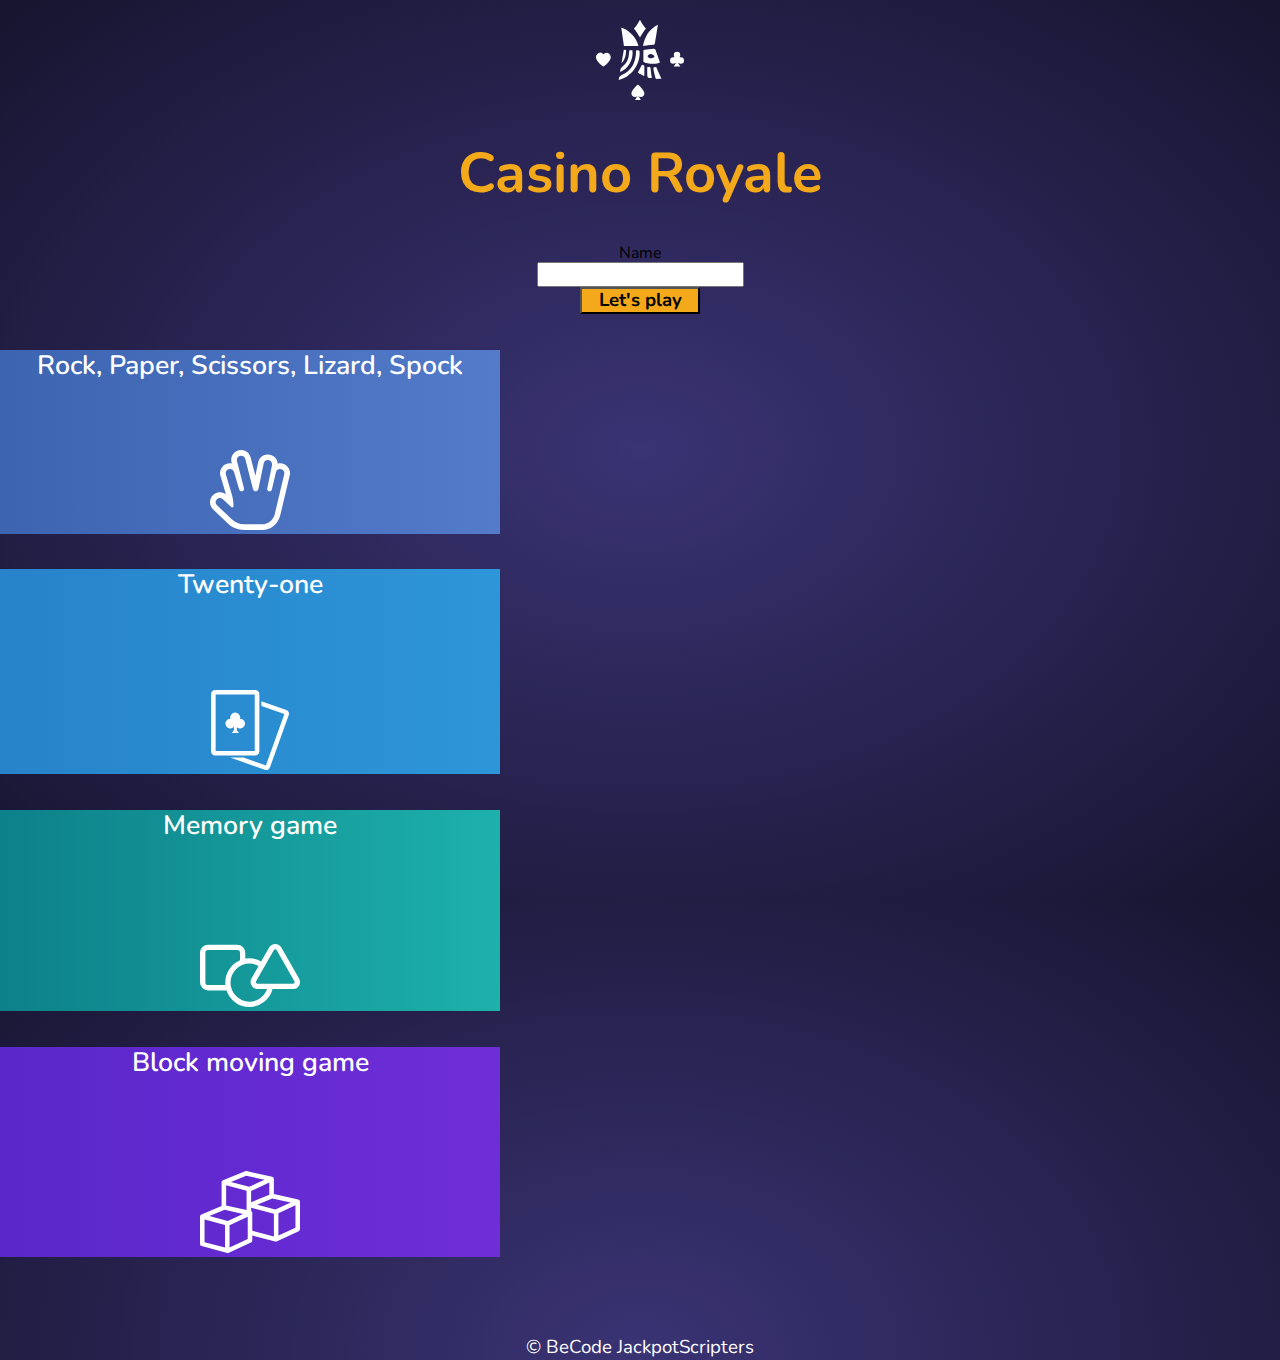
<file: index.html>
<!DOCTYPE html>
<html lang="en">
  <head>
    <!-- Required meta tags -->
    <meta charset="utf-8" />
    <meta
      name="viewport"
      content="width=device-width, initial-scale=1, shrink-to-fit=no"
    />

    <!-- Bootstrap CSS -->
    <link
      rel="stylesheet"
      href="https://stackpath.bootstrapcdn.com/bootstrap/4.5.0/css/bootstrap.min.css"
      integrity="sha384-9aIt2nRpC12Uk9gS9baDl411NQApFmC26EwAOH8WgZl5MYYxFfc+NcPb1dKGj7Sk"
      crossorigin="anonymous"
    />
    <!-- style -->
    <link rel="stylesheet" href="style/main.css" />
    <link rel="stylesheet" href="style/normalize.css" />

    <link
      href="https://fonts.googleapis.com/css2?family=Nunito:ital,wght@0,300;0,400;0,600;0,700;0,800;1,300;1,400;1,600;1,700;1,800&display=swap"
      rel="stylesheet"
    />
    <link rel="stylesheet" href="vendor/font-awesome/css/all.css" />

    <title>Casino Royale</title>
  </head>

  <body>
    <header>
      <img src="assets/logo.svg" id="logo" alt="logo" height="80px" />
      <h1>Casino Royale</h1>
      <p id="playerWelcome" class="text-white"></p>
    </header>

    <div id="score">
      <i class="fas fa-star"></i>&nbsp;&nbsp;Total Score:
      <span id="totalScore"></span>
    </div>
    <!-- Start Form -->
    <div class="container" id="test">
      <div class="row d-flex justify-content-center">
        <div id="formInputName" class="row">
          <div class="col-md-10">
            <!--<label for="basic-url" >What is your name?</label >-->
            <div class="input-group mb-3">
              <div class="input-group-prepend">
                <span class="input-group-text" id="basic-addon1">Name </span>
              </div>
              <input
                type="text"
                class="form-control"
                id="playerName"
                aria-describedby="basic-addon1"
              />
            </div>
          </div>
          <div class="col-md-2 text-right">
            <button id="createPlayer" class="btn btn-primary">
              Let's play
            </button>
          </div>
        </div>
      </div>
    </div>

    <div class="container">
      <div class="card-columns d-flex justify-content-center mb-2">
        <!-- Start Block 1 -->
        <div class="card bgcolor1">
          <div class="row">
            <div class="col-md-8">
              <div class="card-body text-left">
                <h4 class="card-title">Rock, Paper, Scissors, Lizard, Spock</h4>
                <a href="game_rpsls.html" class="btn btn-primary">Play now!</a>
              </div>
            </div>
            <div class="col-md-3 p-2 align-items-center">
              <img
                src="assets/game-1-normal.svg"
                id="block_1"
                alt="RPSLS icon"
                height="80px"
              />
            </div>
          </div>
        </div>

        <!-- Start Block 2 -->
        <div class="card bgcolor2">
          <div class="row">
            <div class="col-md-8">
              <div class="card-body text-left">
                <h4 class="card-title">Twenty-one</h4>
                <br />
                <a href="game_twentyone.html" class="btn btn-primary"
                  >Play now!</a
                >
              </div>
            </div>
            <div class="col-md-3 p-2 align-items-center">
              <img
                src="assets/game-2-normal.svg"
                id="block_2"
                alt="RPSLS icon"
                height="80px"
              />
            </div>
          </div>
        </div>
      </div>
    </div>

    <div class="container">
      <div class="card-columns d-flex justify-content-center">
        <!-- Start Block 3 -->
        <div class="card bgcolor3">
          <div class="row">
            <div class="col-md-8">
              <div class="card-body text-left">
                <h4 class="card-title">Memory game</h4>
                <br />
                <a href="game_memory.html" class="btn btn-primary">Play now!</a>
              </div>
            </div>
            <div class="col-md-3 p-2 align-items-center">
              <img
                src="assets/game-3-normal.svg"
                id="block_3"
                alt="RPSLS icon"
                width="100px"
              />
            </div>
          </div>
        </div>

        <!-- Start Block 4 -->
        <div class="card bgcolor4">
          <div class="row">
            <div class="col-md-8">
              <div class="card-body text-left">
                <h4 class="card-title">Block moving game</h4>
                <br />
                <a href="game_movingblock.html" class="btn btn-primary"
                  >Play now!</a
                >
              </div>
            </div>
            <div class="col-md-3 p-2 align-items-center">
              <img
                src="assets/game-4-normal.svg"
                id="block_4"
                alt="RPSLS icon"
                width="100px"
              />
            </div>
          </div>
        </div>

        <!-- End Blocks -->
      </div>

      <!-- Footer -->
      <footer><p class="footer">© BeCode JackpotScripters</p></footer>
    </div>
    <!-- Optional JavaScript -->

    <script src="script/lib_player.js"></script>
    <!-- jQuery first, then Popper.js, then Bootstrap JS -->
    <script
      src="https://code.jquery.com/jquery-3.5.1.slim.min.js"
      integrity="sha384-DfXdz2htPH0lsSSs5nCTpuj/zy4C+OGpamoFVy38MVBnE+IbbVYUew+OrCXaRkfj"
      crossorigin="anonymous"
    ></script>
    <script
      src="https://cdn.jsdelivr.net/npm/popper.js@1.16.0/dist/umd/popper.min.js"
      integrity="sha384-Q6E9RHvbIyZFJoft+2mJbHaEWldlvI9IOYy5n3zV9zzTtmI3UksdQRVvoxMfooAo"
      crossorigin="anonymous"
    ></script>
    <script
      src="https://stackpath.bootstrapcdn.com/bootstrap/4.5.0/js/bootstrap.min.js"
      integrity="sha384-OgVRvuATP1z7JjHLkuOU7Xw704+h835Lr+6QL9UvYjZE3Ipu6Tp75j7Bh/kR0JKI"
      crossorigin="anonymous"
    ></script>

    <script>
      let playerWelcomeElement = document.getElementById("playerWelcome");
      let scoreElement = document.getElementById("score");
      let totalScoreElement = document.getElementById("totalScore");
      let formInputElement = document.getElementById("formInputName");
      let playerNameElement = document.getElementById("playerName");
      let gameButtons = document.querySelectorAll("a");

      if (localStorage.hasOwnProperty("cr_player_id")) {
        // USER EXISTS
        totalScoreElement.style.display = "inline-block";
        formInputElement.style.display = "none";

        playerWelcomeElement.innerText = "Welcome " + Player.getPlayerName();
        totalScoreElement.innerText = Player.getPlayerTotalScore().toString();
      } else {
        // USER NEEDS TO BE CREATED
        playerWelcomeElement.style.display = "none";
        scoreElement.style.display = "none";
        formInputElement.style.display = "block";
        formInputElement.removeAttribute("style");

        gameButtons.forEach((gameButton) => {
          gameButton.style.display = "none";
        });

        document
          .getElementById("createPlayer")
          .addEventListener("click", function () {
            // GET VALUE OF INPUTFIELD
            let playerName = playerNameElement.value;

            if (playerName === "") {
              alert("Please fill in your name");
              return;
            }
            let playerCR = new Player(playerName);
            Player.generatePlayerScore(playerCR);

            playerWelcomeElement.innerText =
              "Welcome " + Player.getPlayerName();
            totalScoreElement.innerText = Player.getPlayerTotalScore().toString();

            playerWelcomeElement.style.display = "block";
            scoreElement.style.display = "inline-block";
            formInputElement.style.display = "none";

            gameButtons.forEach((gameButton) => {
              gameButton.style.display = "inline";
            });
          });
      }
    </script>
  </body>
</html>
</file>
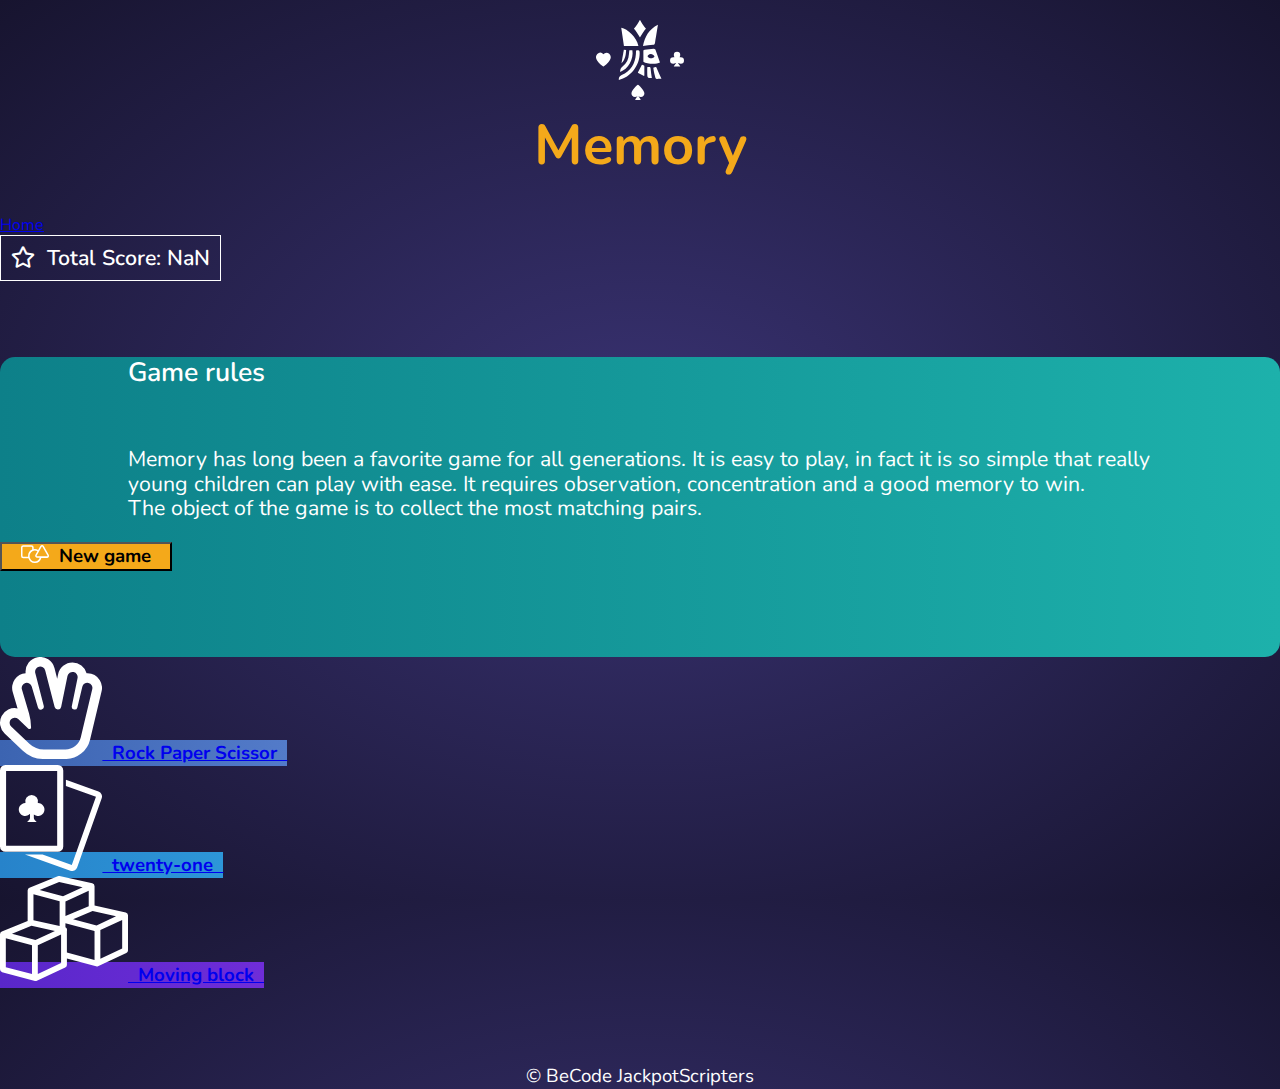
<file: game_memory.html>
<!DOCTYPE html>
<html lang="en">
  <head>
    <!-- Required meta tags -->
    <meta charset="utf-8" />
    <meta
      name="viewport"
      content="width=device-width, initial-scale=1, shrink-to-fit=no"
    />

    <!-- Bootstrap CSS -->
    <link
      rel="stylesheet"
      href="https://stackpath.bootstrapcdn.com/bootstrap/4.5.0/css/bootstrap.min.css"
      integrity="sha384-9aIt2nRpC12Uk9gS9baDl411NQApFmC26EwAOH8WgZl5MYYxFfc+NcPb1dKGj7Sk"
      crossorigin="anonymous"
    />
    <!-- style -->
    <link rel="stylesheet" href="style/normalize.css" />
    <link rel="stylesheet" href="style/game_memory.css" />

    <link
      href="https://fonts.googleapis.com/css2?family=Nunito:ital,wght@0,300;0,400;0,600;0,700;0,800;1,300;1,400;1,600;1,700;1,800&display=swap"
      rel="stylesheet"
    />
    <link rel="stylesheet" href="vendor/font-awesome/css/all.css" />

    <title>Casino Royale</title>
  </head>

  <body>
    <div class="container">
      <header>
        <img src="assets/logo.svg" id="logo" alt="logo" height="80px" />
        <h1>Memory</h1>
      </header>

      <div class="row justify-content-between">
        <div class="col-sm-2 text-left">
          <a href="index.html" class="btn btn-outline-warning btn-lg">Home</a>
        </div>

        <div class="col-sm-3 text-right">
          <div class="btn btn-outline-warning btn-lg" id="score">
            <i class="far fa-star"></i>&nbsp;&nbsp;Total Score:
            <span id="gameScore"></span>
          </div>
        </div>
      </div>

      <!-- Game section -->

      <section id="gameSection" class="game bgcolor3">
        <div id="description" class="row p-4">
          <div class="col-12 text-left">
            <h4 class="text-center">Game rules</h4>
            <p></br>
              Memory has long been a favorite game for all generations. It is
              easy to play, in fact it is so simple that really young children
              can play with ease. It requires observation, concentration and a
              good memory to win.<br />The object of the game is to collect the
              most matching pairs.
            </p>
          </div>
        </div>

        <!-- Spel start -->
        <div id="game">
          <div class="memory-game">
            <div class="memory-card" data-framework="aurelia">
              <img
                class="front-face"
                src="assets/game_memory/aurelia.svg"
                alt="Aurelia"
              />
              <img
                class="back-face"
                src="assets/game_memory/js-badge.svg"
                alt="JS Badge"
              />
            </div>
            <div class="memory-card" data-framework="aurelia">
              <img
                class="front-face"
                src="assets/game_memory/aurelia.svg"
                alt="Aurelia"
              />
              <img
                class="back-face"
                src="assets/game_memory/js-badge.svg"
                alt="JS Badge"
              />
            </div>

            <div class="memory-card" data-framework="vue">
              <img
                class="front-face"
                src="assets/game_memory/vue.svg"
                alt="Vue"
              />
              <img
                class="back-face"
                src="assets/game_memory/js-badge.svg"
                alt="JS Badge"
              />
            </div>
            <div class="memory-card" data-framework="vue">
              <img
                class="front-face"
                src="assets/game_memory/vue.svg"
                alt="Vue"
              />
              <img
                class="back-face"
                src="assets/game_memory/js-badge.svg"
                alt="JS Badge"
              />
            </div>

            <div class="memory-card" data-framework="angular">
              <img
                class="front-face"
                src="assets/game_memory/angular.svg"
                alt="Angular"
              />
              <img
                class="back-face"
                src="assets/game_memory/js-badge.svg"
                alt="JS Badge"
              />
            </div>
            <div class="memory-card" data-framework="angular">
              <img
                class="front-face"
                src="assets/game_memory/angular.svg"
                alt="Angular"
              />
              <img
                class="back-face"
                src="assets/game_memory/js-badge.svg"
                alt="JS Badge"
              />
            </div>

            <div class="memory-card" data-framework="ember">
              <img
                class="front-face"
                src="assets/game_memory/ember.svg"
                alt="Ember"
              />
              <img
                class="back-face"
                src="assets/game_memory/js-badge.svg"
                alt="JS Badge"
              />
            </div>
            <div class="memory-card" data-framework="ember">
              <img
                class="front-face"
                src="assets/game_memory/ember.svg"
                alt="Ember"
              />
              <img
                class="back-face"
                src="assets/game_memory/js-badge.svg"
                alt="JS Badge"
              />
            </div>

            <div class="memory-card" data-framework="backbone">
              <img
                class="front-face"
                src="assets/game_memory/backbone.svg"
                alt="Backbone"
              />
              <img
                class="back-face"
                src="assets/game_memory/js-badge.svg"
                alt="JS Badge"
              />
            </div>
            <div class="memory-card" data-framework="backbone">
              <img
                class="front-face"
                src="assets/game_memory/backbone.svg"
                alt="Backbone"
              />
              <img
                class="back-face"
                src="assets/game_memory/js-badge.svg"
                alt="JS Badge"
              />
            </div>

            <div class="memory-card" data-framework="react">
              <img
                class="front-face"
                src="assets/game_memory/react.svg"
                alt="React"
              />
              <img
                class="back-face"
                src="assets/game_memory/js-badge.svg"
                alt="JS Badge"
              />
            </div>
            <div class="memory-card" data-framework="react">
              <img
                class="front-face"
                src="assets/game_memory/react.svg"
                alt="React"
              />
              <img
                class="back-face"
                src="assets/game_memory/js-badge.svg"
                alt="JS Badge"
              />
            </div>
          </div>
        </div>
        <div class="row p-4 text-center">
          <div class="col-12">
            <div><span id="game-time"></span></div>
            <button id="newgame-button" class="btn btn-primary btn-lg">
              <img
                class=""
                src="assets/game-3-small.svg"
                width="18%"
              />&nbsp;&nbsp;New game
            </button>
          </div>
        </div>
      </section>

      <!-- End game section - buttons to other games -->
      <div class="row pt-4">
        <div class="col-sm-4">
          <a
            href="game_rpsls.html"
            class="btn btn-primary bgcolor1 form-control"
            ><img class="" src="assets/game-1-small.svg" width="8%" />
            &nbsp;Rock Paper Scissor&nbsp;&nbsp;</a
          >
        </div>
        <div class="col-sm-4">
          <a
            href="game_twentyone.html"
            class="btn btn-primary bgcolor2 form-control"
            ><img class="" src="assets/game-2-small.svg" width="8%" />
            &nbsp;twenty-one&nbsp;&nbsp;</a
          >
        </div>
        <div class="col-sm-4">
          <a
            href="game_movingblock.html"
            class="btn btn-primary bgcolor4 form-control"
            ><img
              class=""
              src="assets/game-4-small.svg"
              width="10%"
            />&nbsp;&nbsp;Moving block&nbsp;&nbsp;</a
          >
        </div>
      </div>

      <!-- Footer -->
      <footer>
        <p class="footer">© BeCode JackpotScripters</p>
      </footer>
    </div>
    <!-- Optional JavaScript -->
    <!-- jQuery first, then Popper.js, then Bootstrap JS -->
    <script
      src="https://code.jquery.com/jquery-3.5.1.slim.min.js"
      integrity="sha384-DfXdz2htPH0lsSSs5nCTpuj/zy4C+OGpamoFVy38MVBnE+IbbVYUew+OrCXaRkfj"
      crossorigin="anonymous"
    ></script>
    <script
      src="https://cdn.jsdelivr.net/npm/popper.js@1.16.0/dist/umd/popper.min.js"
      integrity="sha384-Q6E9RHvbIyZFJoft+2mJbHaEWldlvI9IOYy5n3zV9zzTtmI3UksdQRVvoxMfooAo"
      crossorigin="anonymous"
    ></script>
    <script
      src="https://stackpath.bootstrapcdn.com/bootstrap/4.5.0/js/bootstrap.min.js"
      integrity="sha384-OgVRvuATP1z7JjHLkuOU7Xw704+h835Lr+6QL9UvYjZE3Ipu6Tp75j7Bh/kR0JKI"
      crossorigin="anonymous"
    ></script>
    <script src="script/lib_player.js"></script>
    <script src="script/game_memory.js"></script>
  </body>
</html>
</file>
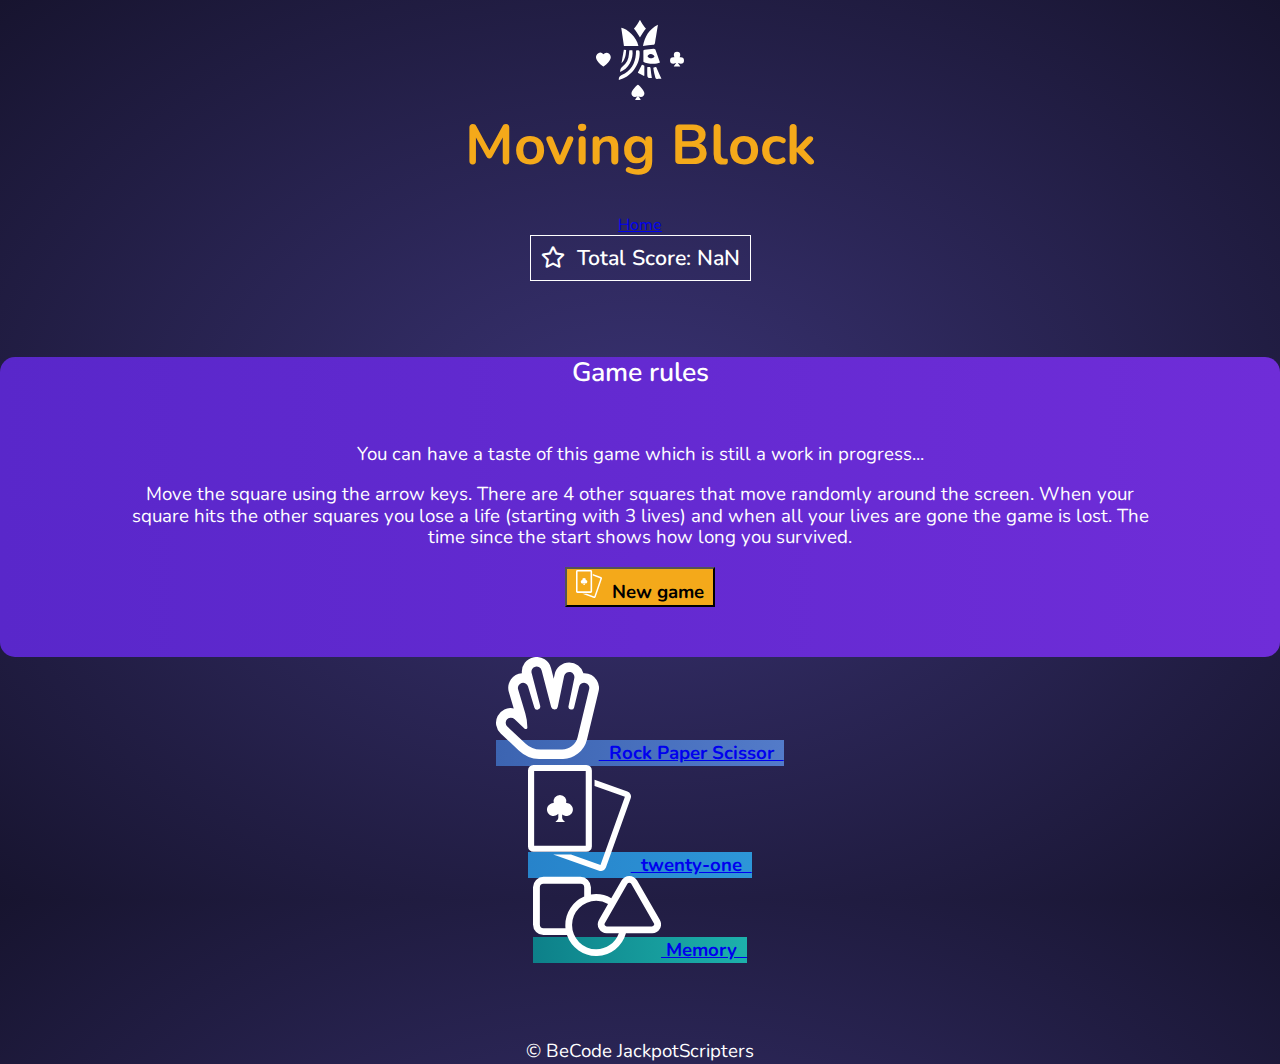
<file: game_movingblock.html>
<!DOCTYPE html>
<html lang="en" >
<head >
    <!-- Required meta tags -->
    <meta charset="utf-8" />
    <meta
            name="viewport"
            content="width=device-width, initial-scale=1, shrink-to-fit=no"
    />

    <!-- Bootstrap CSS -->
    <link
            rel="stylesheet"
            href="https://stackpath.bootstrapcdn.com/bootstrap/4.5.0/css/bootstrap.min.css"
            integrity="sha384-9aIt2nRpC12Uk9gS9baDl411NQApFmC26EwAOH8WgZl5MYYxFfc+NcPb1dKGj7Sk"
            crossorigin="anonymous"
    />
    <!-- style -->
    <link rel="stylesheet" href="style/main.css" />
    <link rel="stylesheet" href="style/normalize.css" />
    <link rel="stylesheet" href="style/game_movingblock.css" />

    <link
            href="https://fonts.googleapis.com/css2?family=Nunito:ital,wght@0,300;0,400;0,600;0,700;0,800;1,300;1,400;1,600;1,700;1,800&display=swap"
            rel="stylesheet"
    />
    <link rel="stylesheet" href="vendor/font-awesome/css/all.css" />

    <title >Moving block game - Casino Royale</title >
</head >

<body >

<div class="container" >
    <header >
        <img src="assets/logo.svg" id="logo" alt="logo" height="80px" />
        <h1 >Moving Block</h1 >
    </header >

    <div class="row justify-content-between" >
        <div class="col-sm-2 text-left" >
            <a href="index.html" class="btn btn-outline-warning btn-lg" >Home</a >
        </div >

        <div class="col-sm-3 text-right" >
            <div class="btn btn-outline-warning btn-lg" id="score" >
                <i class="far fa-star" ></i >&nbsp;&nbsp;Total Score:
                <span id="gameScore" ></span >
            </div >
        </div >
    </div >

    <!-- Game section -->
    <section id="gameSection" class="game bgcolor4" >
        <div id="description" class="row p-4" >
            <div class="col-12 text-left" >
                <h4 class="text-center" >Game rules</h4 >
                <p ></br>
                    You can have a taste of this game which is still a work in progress...
                </p >
                <p >Move the square using the arrow keys. There are 4 other squares that move randomly around the
                    screen. When your square hits the other squares you lose a life (starting with 3 lives) and when
                    all your lives are gone the game is lost. The time since the start shows how long you survived.
                </p >
            </div >
        </div >

        <!-- Game -->
        <div id="game" >
            <div id="block" class="block" ></div >
            <div class="block_1" id="block_1" ></div >
            <div class="block_2" ></div >
            <div class="block_3" ></div >
            <div class="block_4" ></div >
        </div >
        <!--        <div id="block1" class="block1"></div>-->
        <!--        <div id="block2" class="block2"></div>-->
        <!--        <div id="block3" class="block3"></div>-->
        <!--        <div id="block4" class="block4"></div>-->

        <div class="row p-4" >
            <div class="col-12" >
                <button id="newgame-button" class="btn btn-primary btn-lg" >
                    <img class="" src="assets/game-2-small.svg" width="20%" />&nbsp;&nbsp;New game
                </button >
            </div >
        </div >
    </section >

    <!-- End game section - buttons to other games -->
    <div class="row pt-4" >
        <div class="col-sm-4" >
            <a
                    href="game_rpsls.html"
                    class="btn btn-primary bgcolor1 form-control"
            ><img class="" src="assets/game-1-small.svg" width="8%" />
                &nbsp;Rock Paper Scissor&nbsp;&nbsp;</a
            >
        </div >
        <div class="col-sm-4" >
            <a
                    href="game_twentyone.html"
                    class="btn btn-primary bgcolor2 form-control"
            ><img class="" src="assets/game-2-small.svg" width="8%" />
                &nbsp;twenty-one&nbsp;&nbsp;</a
            >
        </div >
        <div class="col-sm-4" >
            <a
                    href="game_memory.html"
                    class="btn btn-primary bgcolor3 form-control"
            ><img
                    class=""
                    src="assets/game-3-small.svg"
                    width="10%"
            />&nbsp;Memory&nbsp;&nbsp;</a
            >
        </div >
    </div >

    <!-- Footer -->
    <footer >
        <p class="footer" >© BeCode JackpotScripters</p >
    </footer >

</div >

<!-- Optional JavaScript -->
<!-- ANIMATE FUCNTION OF JQUERY DOES NOT WORK WITH SLIM VERSION -->
<script
        src="https://code.jquery.com/jquery-3.5.1.min.js"
        integrity="sha256-9/aliU8dGd2tb6OSsuzixeV4y/faTqgFtohetphbbj0="
        crossorigin="anonymous"
></script >
<script
        src="https://cdn.jsdelivr.net/npm/popper.js@1.16.0/dist/umd/popper.min.js"
        integrity="sha384-Q6E9RHvbIyZFJoft+2mJbHaEWldlvI9IOYy5n3zV9zzTtmI3UksdQRVvoxMfooAo"
        crossorigin="anonymous"
></script >
<script
        src="https://stackpath.bootstrapcdn.com/bootstrap/4.5.0/js/bootstrap.min.js"
        integrity="sha384-OgVRvuATP1z7JjHLkuOU7Xw704+h835Lr+6QL9UvYjZE3Ipu6Tp75j7Bh/kR0JKI"
        crossorigin="anonymous"
></script >
<script src="script/lib_player.js" ></script >
<script src="script/game_movingblock.js" ></script >
</body >
</html >
</file>
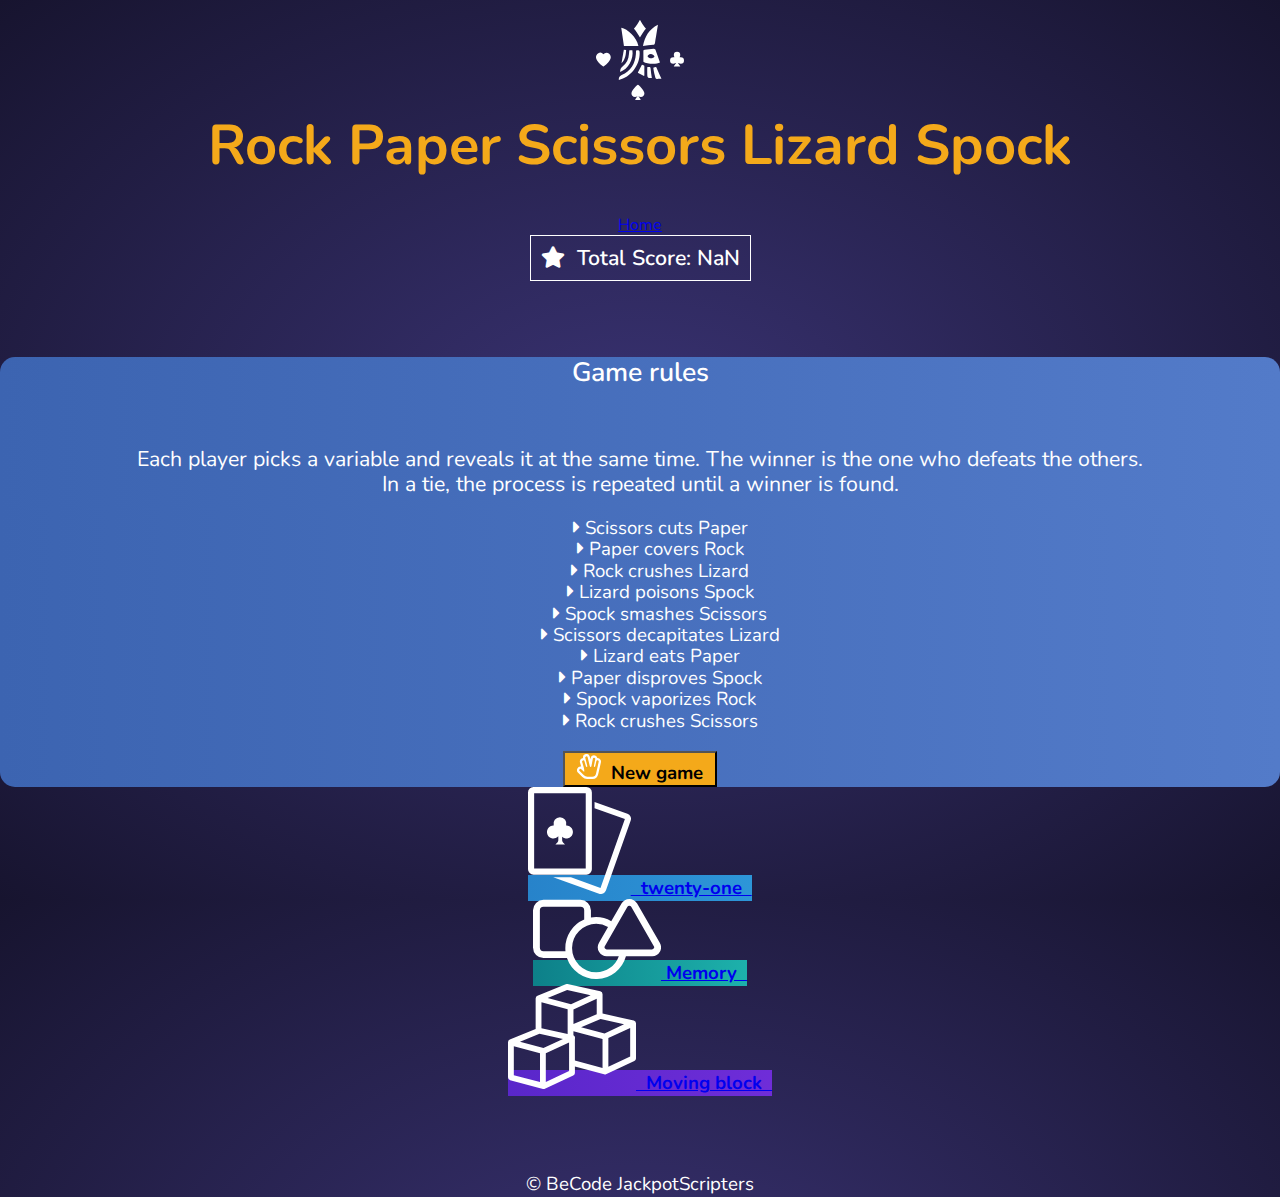
<file: game_rpsls.html>
<!DOCTYPE html>
<html lang="en" >
<head >
    <meta charset="UTF-8" />

    <title >Casino Royale - Jackpot Scripters</title >

    <!-- Bootstrap CSS -->
    <link
            rel="stylesheet"
            href="https://stackpath.bootstrapcdn.com/bootstrap/4.5.0/css/bootstrap.min.css"
            integrity="sha384-9aIt2nRpC12Uk9gS9baDl411NQApFmC26EwAOH8WgZl5MYYxFfc+NcPb1dKGj7Sk"
            crossorigin="anonymous"
    />
    <!-- style -->
    <link rel="stylesheet" href="style/main.css" />
    <link rel="stylesheet" href="style/normalize.css" />
    <link rel="stylesheet" href="style/game_rpsls.css" />

    <link
            href="https://fonts.googleapis.com/css2?family=Nunito:ital,wght@0,300;0,400;0,600;0,700;0,800;1,300;1,400;1,600;1,700;1,800&display=swap"
            rel="stylesheet"
    />
    <link rel="stylesheet" href="vendor/font-awesome/css/all.css" />
</head >

<body >
<div class="container" >
    <header >
        <img src="assets/logo.svg" id="logo" alt="logo" height="80px" />
        <h1 >Rock Paper Scissors Lizard Spock</h1 >
    </header >

    <div class="row justify-content-between" >
        <div class="col-sm-2 text-left" >
            <a href="index.html" class="btn btn-outline-warning btn-lg" >Home</a >
        </div >

        <div class="col-sm-3 text-right" >
            <div class="btn btn-outline-warning btn-lg" id="score" >
                <i class="fas fa-star" ></i >&nbsp;&nbsp;Total Score:
                <span id="gameScore" ></span >
            </div >
        </div >
    </div >

    <!-- Game section -->
    <section id="gameSection" class="game bgcolor1" >
        <div id="description" class="row p-4" >
            <div class="col-12 text-left" >
                <h4 class="text-center" >Game rules</h4 >
                <p ></br>
                    Each player picks a variable and reveals it at the same time. The
                    winner is the one who defeats the others. In a tie, the process is
                    repeated until a winner is found.
                </p >
                <ul class="" >
                    <li ><i class="fas fa-caret-right" ></i > Scissors cuts Paper</li >
                    <li ><i class="fas fa-caret-right" ></i > Paper covers Rock</li >
                    <li ><i class="fas fa-caret-right" ></i > Rock crushes Lizard</li >
                    <li ><i class="fas fa-caret-right" ></i > Lizard poisons Spock</li >
                    <li ><i class="fas fa-caret-right" ></i > Spock smashes Scissors</li >
                    <li >
                        <i class="fas fa-caret-right" ></i > Scissors decapitates Lizard
                    </li >
                    <li ><i class="fas fa-caret-right" ></i > Lizard eats Paper</li >
                    <li ><i class="fas fa-caret-right" ></i > Paper disproves Spock</li >
                    <li ><i class="fas fa-caret-right" ></i > Spock vaporizes Rock</li >
                    <li ><i class="fas fa-caret-right" ></i > Rock crushes Scissors</li >
                </ul >
            </div >
        </div >

        <div id="game" >
            <div class="row theicons" >
                <div class="col-12" >
                    <ul id="choices" ></ul >
                </div >
            </div >

            <div id="info" >
                <p id="infoText" class="text-muted" ></p >
            </div >

            <div class="row" >
                <div class="col-md-6" >
                    <img
                            src="assets/game_rpsls/smile-solid.svg"
                            alt="lives"
                            class="icon-user"
                            width="25%"
                    />
                    <div id="playerHeader" class="pb-2 font-weight-bold" ></div >
                    <ul id="user" ></ul >
                </div >

                <div class="col-md-6" >
                    <img
                            src="assets/game_rpsls/robot-solid.svg"
                            alt="lives"
                            class="icon-android"
                            width="25%"
                    />
                    <div id="dealerHeader" class="pb-2 font-weight-bold" ></div >
                    <ul id="bot" ></ul >
                </div >
            </div >
        </div >

        <div class="row p-4" >
            <div class="col-12" >
                <button id="newgame-button" class="btn btn-primary btn-lg" >
                    <img
                            class=""
                            src="assets/game-1-small.svg"
                            width="18%"
                    />&nbsp;&nbsp;New game
                </button >
            </div >
        </div >
    </section >

    <!-- End game section - buttons to other games -->
    <div class="row pt-4" >
        <div class="col-sm-4" >
            <a
                    href="game_twentyone.html"
                    class="btn btn-primary bgcolor2 form-control"
            ><img class="" src="assets/game-2-small.svg" width="8%" />
                &nbsp;twenty-one&nbsp;&nbsp;</a
            >
        </div >
        <div class="col-sm-4" >
            <a
                    href="game_memory.html"
                    class="btn btn-primary bgcolor3 form-control"
            ><img
                    class=""
                    src="assets/game-3-small.svg"
                    width="10%"
            />&nbsp;Memory&nbsp;&nbsp;</a
            >
        </div >
        <div class="col-sm-4" >
            <a
                    href="game_movingblock.html"
                    class="btn btn-primary bgcolor4 form-control"
            ><img
                    class=""
                    src="assets/game-4-small.svg"
                    width="10%"
            />&nbsp;&nbsp;Moving block&nbsp;&nbsp;</a
            >
        </div >
    </div >

    <!-- Footer -->
    <footer >
        <p class="footer" >© BeCode JackpotScripters</p >
    </footer >
</div >
<!-- END DIV -->

<!-- Optional JavaScript -->
<!-- jQuery first, then Popper.js, then Bootstrap JS -->
<script
        src="https://code.jquery.com/jquery-3.5.1.slim.min.js"
        integrity="sha384-DfXdz2htPH0lsSSs5nCTpuj/zy4C+OGpamoFVy38MVBnE+IbbVYUew+OrCXaRkfj"
        crossorigin="anonymous"
></script >
<script
        src="https://cdn.jsdelivr.net/npm/popper.js@1.16.0/dist/umd/popper.min.js"
        integrity="sha384-Q6E9RHvbIyZFJoft+2mJbHaEWldlvI9IOYy5n3zV9zzTtmI3UksdQRVvoxMfooAo"
        crossorigin="anonymous"
></script >
<script
        src="https://stackpath.bootstrapcdn.com/bootstrap/4.5.0/js/bootstrap.min.js"
        integrity="sha384-OgVRvuATP1z7JjHLkuOU7Xw704+h835Lr+6QL9UvYjZE3Ipu6Tp75j7Bh/kR0JKI"
        crossorigin="anonymous"
></script >

<script src="script/lib_player.js" ></script >
<script src="script/game_rpsls.js" ></script >
</body >
</html >
</file>
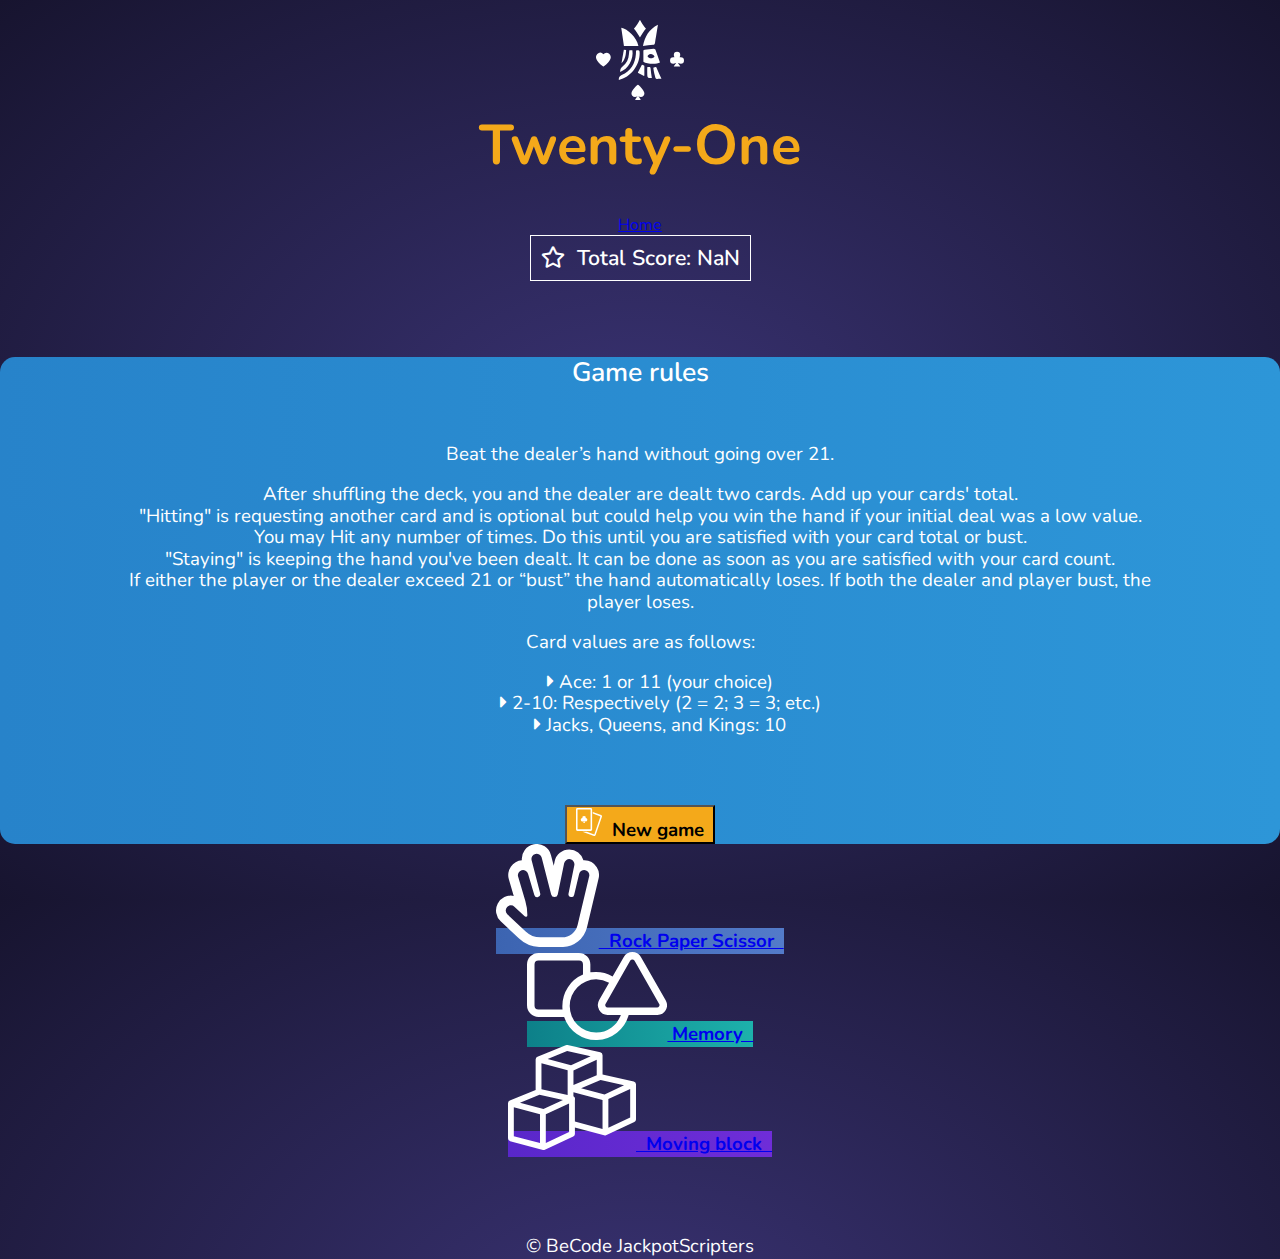
<file: game_twentyone.html>
<!DOCTYPE html>
<html lang="en">
  <head>
    <meta charset="UTF-8" />

    <title>Casino Royale - Jackpot Scripters</title>

    <!-- Bootstrap CSS -->
    <link
      rel="stylesheet"
      href="https://stackpath.bootstrapcdn.com/bootstrap/4.5.0/css/bootstrap.min.css"
      integrity="sha384-9aIt2nRpC12Uk9gS9baDl411NQApFmC26EwAOH8WgZl5MYYxFfc+NcPb1dKGj7Sk"
      crossorigin="anonymous"
    />
    <!-- style -->
    <link rel="stylesheet" href="style/main.css" />
    <link rel="stylesheet" href="style/normalize.css" />
    <link rel="stylesheet" href="style/game_twentyone.css" />

    <link
      href="https://fonts.googleapis.com/css2?family=Nunito:ital,wght@0,300;0,400;0,600;0,700;0,800;1,300;1,400;1,600;1,700;1,800&display=swap"
      rel="stylesheet"
    />
    <link rel="stylesheet" href="vendor/font-awesome/css/all.css" />
  </head>

  <body>
    <div class="container">
      <header>
        <img src="assets/logo.svg" id="logo" alt="logo" height="80px" />
        <h1>Twenty-One</h1>
      </header>

      <div class="row justify-content-between">
        <div class="col-sm-2 text-left">
          <a href="index.html" class="btn btn-outline-warning btn-lg">Home</a>
        </div>

        <div class="col-sm-3 text-right">
          <div class="btn btn-outline-warning btn-lg" id="score">
            <i class="far fa-star"></i>&nbsp;&nbsp;Total Score:
            <span id="gameScore"></span>
          </div>
        </div>
      </div>

      <!-- Game section -->
      <section id="gameSection" class="game bgcolor2">
        <div id="description" class="row p-4">
          <div class="col-12 text-left">
            <h4 class="text-center">Game rules</h4>
            <p></br>
              Beat the dealer’s hand without going over 21.
            </p>
            <p>
              After shuffling the deck, you and the dealer are dealt two cards. Add up your cards' total. </br>"Hitting" is requesting another card and is optional but could help you
              win the hand if your initial deal was a low value. You may Hit any number of times. Do this until you are satisfied with your card total or bust.  </br>"Staying" is keeping the hand you've been dealt. It can be done as soon as you are satisfied with your card count. </br>If either the player or the dealer exceed 21 or “bust” the hand automatically loses. If both the dealer and player bust, the player loses. 
            </p><p>Card values are as follows:
            </p>
            <ul class="">
              <li>
                <i class="fas fa-caret-right"></i> Ace: 1 or 11 (your choice)
              </li>
              <li>
                <i class="fas fa-caret-right"></i> 2-10: Respectively (2 = 2; 3
                = 3; etc.)
              </li>
              <li>
                <i class="fas fa-caret-right"></i> Jacks, Queens, and Kings: 10
              </li>
            </ul>
          </div>
        </div>

        <div id="game">
          <div class="row p-4">
            <div class="col-md-6">
              <img src="assets/game_rpsls/smile-solid.svg" alt="lives" class="icon-user" width="25%" />
              <h5 id="playerHeader" class="pb-2 yellow" ></h5>
              <div id="playerDeck" class="card-deck"></div>
              <div
                id="playerScore"
                class="p-3 mb-2 bg-light text-light rounded"
              ></div>
            </div>

            <div class="col-md-6">
              <img src="assets/game_rpsls/robot-solid.svg" alt="lives" class="icon-android" width="25%" />
                    <h5 id="dealerHeader" class="pb-2 yellow" ></h5 >
              <div id="dealerDeck" class="card-deck"></div>
              <div
                id="dealerScore"
                class="p-3 mb-2 bg-light text-light rounded"
              ></div>
            </div>
          </div>

          <div class="row p-4">
            <div class="col-12">

              <button id="hit-button" class="btn btn-success btn-lg">Hit</button>
              <button id="stay-button" class="btn btn-danger btn-lg">Stay</button>
            </div>
          </div>
        </div>

        <div class="row p-4">
          <div class="col-12">
            <button id="newgame-button" class="btn btn-primary btn-lg">
              <img class="" src="assets/game-2-small.svg" width="20%" />&nbsp;&nbsp;New game
            </button>
            
          </div>
        </div>
      </section>

      <!-- End game section - buttons to other games -->
      <div class="row pt-4">
        <div class="col-sm-4">
          <a
            href="game_rpsls.html"
            class="btn btn-primary bgcolor1 form-control"
            ><img class="" src="assets/game-1-small.svg" width="8%" />
            &nbsp;Rock Paper Scissor&nbsp;&nbsp;</a
          >
        </div>
        <div class="col-sm-4">
          <a
            href="game_memory.html"
            class="btn btn-primary bgcolor3 form-control"
            ><img
              class=""
              src="assets/game-3-small.svg"
              width="11%"
            />&nbsp;Memory&nbsp;&nbsp;</a
          >
        </div>
        <div class="col-sm-4">
          <a
            href="game_movingblock.html"
            class="btn btn-primary bgcolor4 form-control"
            ><img
              class=""
              src="assets/game-4-small.svg "
              width="10%"
            />&nbsp;&nbsp;Moving block&nbsp;&nbsp;</a
          >
        </div>
      </div>

      <!-- Footer -->
      <footer>
        <p class="footer">© BeCode JackpotScripters</p>
      </footer>
    </div>

    <!-- Optional JavaScript -->
    <!-- jQuery first, then Popper.js, then Bootstrap JS -->
    <script
      src="https://code.jquery.com/jquery-3.5.1.slim.min.js"
      integrity="sha384-DfXdz2htPH0lsSSs5nCTpuj/zy4C+OGpamoFVy38MVBnE+IbbVYUew+OrCXaRkfj"
      crossorigin="anonymous"
    ></script>
    <script
      src="https://cdn.jsdelivr.net/npm/popper.js@1.16.0/dist/umd/popper.min.js"
      integrity="sha384-Q6E9RHvbIyZFJoft+2mJbHaEWldlvI9IOYy5n3zV9zzTtmI3UksdQRVvoxMfooAo"
      crossorigin="anonymous"
    ></script>
    <script
      src="https://stackpath.bootstrapcdn.com/bootstrap/4.5.0/js/bootstrap.min.js"
      integrity="sha384-OgVRvuATP1z7JjHLkuOU7Xw704+h835Lr+6QL9UvYjZE3Ipu6Tp75j7Bh/kR0JKI"
      crossorigin="anonymous"
    ></script>

    <script src="script/lib_player.js"></script>
    <script src="script/lib_carddeck.js"></script>
    <script src="script/game_twentyone.js"></script>
  </body>
</html>
</file>
<file: style/main.css>
html {
  height: 100%;
}

body {
  background-image: radial-gradient(#3a3374, #17142f);

  text-align: center;
  font-family: "Nunito", sans-serif;
}

#logo {
  margin-top: 20px;
}

h1 {
  font-size: 42pt !important;
  font-weight: 700;
  color: #f4a91a;
  margin-top: 10px;
}

h2 {
  color: #f4a91a;
}

h4 {
  font-size: 20pt;
  font-weight: 600;

  color: white;
}

p {
  font-size: 16pt;
}

#block_1 {
  margin-top: 34px;
}
#block_2 {
  margin-top: 36px;
}
#block_3 {
  margin-top: 50px;
}
#block_4 {
  margin-top: 40px;
}

#score {
  color: white;
  border: 1px white;
  border-style: solid;
  padding: 10px;
  width: auto;
  text-align: center;
  display: inline-block;
  font-size: 16pt;
  font-weight: 600;
  margin: 0 auto;
  margin-bottom: 40px;
}

.btn-primary {
  background-color: #f4a91a !important;
  font-weight: 700;
  font-size: 14pt;
}
.card {
  max-width: 500px;
  min-height: 170px;
}
.btn-primary:hover {
  background-color: #f7ba46 !important;
  box-shadow: 2px 6px 28px -8px rgba(0, 0, 0, 0.62);
}

.bgcolor1 {
  background-image: linear-gradient(to right, #3c64b1, #537bc9);
}
.bgcolor2 {
  background-image: linear-gradient(to right, #2783ca, #2d96d8);
}
.bgcolor3 {
  background-image: linear-gradient(to right, #0d8089, #1db1ab);
}
.bgcolor4 {
  background-image: linear-gradient(to right, #5927ca, #6f2dd8);
}
.game {
  background-color: white;
  border-radius: 15px;
  min-height: 300px;
}

.footer {
  font-size: 14pt;
  color: white;
  margin-top: 80px;
  text-align: center;
}

.yellow {
  color: #f7ba46;
}

@media screen and (max-width: 992px) {
  #block_1 {
    height: 40%;
    margin-top: 40px;
  }
  #block_2 {
    height: 52%;
    margin-top: 40px;
  }
  #block_3 {
    height: 30%;
    margin-top: 60px;
  }
  #block_4 {
    height: 40%;
    margin-top: 46px;
  }
}

@media screen and (max-width: 770px) {
  h1 {
    color: green;
  }
  #block_1 {
    height: 60%;
    margin-top: 20px;
  }
  #block_2 {
    height: 52%;
    margin-top: 50px;
  }
  #block_3 {
    height: 50%;
    margin-top: 60px;
  }
  #block_4 {
    height: 56%;
    margin-top: 34px;
  }
}

#createPlayer {
  width: 120px;
}
</file>
<file: style/game_memory.css>
/** {
    padding: 0;
    margin: 0;
    box-sizing: border-box;
}

body {
    height: 100vh;
    display: flex;
    background: #060AB2;
}
*/

html {
  height: 100%;
}

body {
  background-image: radial-gradient(#3a3374, #17142f);

  font-family: "Nunito", sans-serif;
}

#logo {
  margin-top: 20px;
}

header {
  text-align: center;
}
h1 {
  font-size: 42pt;
  font-weight: 700;
  color: #f4a91a;
  margin-top: 10px;
}
h2 {
  color: #f4a91a;
}

h4 {
  font-size: 20pt;
  font-weight: 600;

  color: white;
}

p {
  font-size: 16pt;
  color: #fff;
}

#score {
  color: white;
  border: 1px white;
  border-style: solid;
  padding: 10px;
  width: auto;
  text-align: center;
  display: inline-block;
  font-size: 16pt;
  font-weight: 600;
  margin: 0 auto;
  margin-bottom: 40px;
}

.btn-primary {
  background-color: #f4a91a !important;
  font-weight: 700;
  font-size: 14pt;
}

#description {
  max-width: 1024px;
  margin: auto;
}
.card {
  max-width: 500px;
  min-height: 170px;
}
.btn-primary:hover {
  background-color: #f7ba46 !important;
  box-shadow: 2px 6px 28px -8px rgba(0, 0, 0, 0.62);
}

.bgcolor1 {
  background-image: linear-gradient(to right, #3c64b1, #537bc9);
}
.bgcolor2 {
  background-image: linear-gradient(to right, #2783ca, #2d96d8);
}
.bgcolor3 {
  background-image: linear-gradient(to right, #0d8089, #1db1ab);
}
.bgcolor4 {
  background-image: linear-gradient(to right, #5927ca, #6f2dd8);
}
.game {
  background-color: white;
  border-radius: 15px;
  min-height: 300px;
}

.footer {
  font-size: 14pt;
  color: white;
  margin-top: 80px;
  text-align: center;
}

.memory-game {
  /*width: 640px;*/
  height: 640px;
  /*margin: auto;*/
  display: flex;
  flex-wrap: wrap;
  perspective: 1000px;
}

.memory-card {
  width: calc(25% - 10px);
  height: calc(33.333% - 10px);
  margin: 5px;
  position: relative;
  transform: scale(1);
  transform-style: preserve-3d;
  transition: transform 0.5s;
  box-shadow: 1px 1px 1px rgba(0, 0, 0, 0.3);
  border-radius: 5px;
}

.memory-card:active {
  transform: scale(0.97);
  transition: transform 0.2s;
}

.memory-card.flip {
  transform: rotateY(180deg);
}

.front-face,
.back-face {
  width: 100%;
  height: 100%;
  padding: 20px;
  position: absolute;
  border-radius: 5px;
  background-image: linear-gradient(to right, #0d8089, #179d9d);
  backface-visibility: hidden;
}

.front-face {
  transform: rotateY(180deg);
}

#game-time {
  color: #2f2a5f;
  font-weight: 800;
  font-size: 24pt;
}
</file>
<file: style/game_movingblock.css>
h1 {
  font-size: 42pt;
  font-weight: 700;
  color: #f4a91a;
  margin-top: 10px;
}
p {
  color: #ffffff;
  font-size: 14pt;
}

#game {
  /*border: 1px solid red;*/
  height: 500px;
  width: 1111px;
  position: relative;
}

#description {
  max-width: 1024px;
  margin: auto;
}

.block {
  top: 250px;
  left: 750px;
  height: 25px;
  width: 25px;
  border-radius: 7px;
  background-color: crimson;
  position: absolute;
}

.block_1 {
  width: 50px;
  height: 50px;
  background-color: #002aff;
  border-radius: 8px;
  position: relative;
}

.block_2 {
  width: 50px;
  height: 50px;
  background-color: #c800ff;
  border-radius: 8px;
  position: relative;
}

.block_3 {
  width: 50px;
  height: 50px;
  background-color: #6bde1d;
  border-radius: 8px;
  position: relative;
}

.block_4 {
  width: 50px;
  height: 50px;
  background-color: #ecd10a;
  border-radius: 8px;
  position: relative;
}

/*.block1 {*/
/*  position: relative;*/
/*  top: 50px;*/
/*  left: 0;*/
/*  height: 25px;*/
/*  width: 25px;*/
/*  background-color: #17dc09;*/
/*  animation: move 10s linear infinite;*/
/*}*/

/*.block2 {*/
/*  position: relative;*/
/*  top: 100px;*/
/*  left: 0;*/
/*  height: 25px;*/
/*  width: 25px;*/
/*  background-color: #3b4579;*/
/*  animation: move 6s linear infinite;*/
/*}*/

/*.block3 {*/
/*  position: relative;*/
/*  top: 150px;*/
/*  left: 0;*/
/*  height: 25px;*/
/*  width: 25px;*/
/*  background-color: #9756ee;*/
/*  animation: move 7s linear infinite;*/
/*}*/

/*.block4 {*/
/*  position: relative;*/
/*  top: 200px;*/
/*  left: 0;*/
/*  height: 25px;*/
/*  width: 25px;*/
/*  background-color: #68acef;*/
/*  animation: move 8s linear infinite;*/
/*}*/

/*@keyframes move {*/
/*  0% {*/
/*    transform: translate(0);*/
/*  }*/
/*  50% {*/
/*    transform: translate(1100px);*/
/*  }*/

/*}*/
</file>
<file: style/game_rpsls.css>
h1 {
  font-size: 42pt;
  font-weight: 700;
  color: #f4a91a;
  margin-top: 10px;
}

/*.container-lg  {*/
/*background-color: #fff;*/
/*}*/

#description {
  max-width: 1024px;
  margin: auto;
}

#playHeader {
  font-size: 24pt;
  font-weight: 800;
}

.theicons {
  padding-top: 56px;
}

#names {
  margin: 15% auto 1% auto;
}

#names li {
  display: inline-block;
  margin: 0 3.8vw;
  font-size: 1.6em;
  border-radius: 15%;
  border: 1px solid #fff;
  padding: 0 1vw;
  color: white;
  background: #179b77;
}

img {
  -khtml-user-select: none;
  -o-user-select: none;
  -moz-user-select: none;
  -webkit-user-select: none;
  user-select: none;
}

#choices {
  margin: auto;
  padding-bottom: 60px;
}

#choices li {
  display: inline-block;
  cursor: pointer;
  height: 10vw;
  width: 10vw;
  border-radius: 50%;
  margin: 0 20px;
  line-height: 110px;
  transition: background 1s;
}

#choices li:hover {
  box-shadow: 1px 6px 28px -8px rgba(0, 0, 0, 0.62);
}

#choices li img {
  vertical-align: middle;
  pointer-events: none;
  width: 100%;
}

@media screen and (max-width: 800px) {
  #names {
    display: none;
  }

  #choices {
    margin-top: 30%;
  }

  #choices li {
    height: 30vw;
    width: 30vw;
    margin-left: 1vw;
    margin-right: 10vw;
    margin-bottom: 4vw;
  }

  #choices li:nth-of-type(2n) {
    margin-left: 0;
  }
}

#info {
  margin-top: 20px;
}

p {
  color: #ffffff;
  font-size: 16pt;
}

p span {
  font-size: 1.8em;
  display: block;
  font-weight: 700;
}

ul {
  list-style: none;
  font-size: 14pt;
  color: #ffffff;
}

/*#scores li {*/
/*display: inline-block;*/
/*}*/

/*#scores li ul {*/
/*margin-top: 10px;*/
/*margin-left: -40px;*/
/*}*/

/*#scores li ul li {*/
/*display: inline-block;*/
/*margin: 0 5px;*/
/*}*/

#user li,
#bot li {
  display: inline-block;
  margin: 0 5px;
}

#user li span,
#bot li span {
  color: rgb(255, 0, 0);
}

#user,
#bot {
  padding: 0 10px;
}

/*#scores > li:first-child {*/
/*border-right: 1px solid #505050;*/
/*}*/

@media screen and (max-width: 800px) {
  #scores li {
    padding: 5%;
  }
}

@media screen and (width: 768px) and (height: 1024px) {
  #bot,
  #user {
    font-size: 2em;
  }

  p {
    font-size: 2em;
  }
}

.icon-user:before {
  content: "\e971";
  font-size: 3em;
}

.icon-android:before {
  content: "\eac0";
  font-size: 3em;
}

.icon-heart:before {
  content: "\e9da";
}

[class^="icon-"],
[class*=" icon-"] {
  color: red;
  opacity: 0.8;
}

#infoText {
  opacity: 0;
}

#infoText.fade {
  opacity: 1;
  transition: opacity 1s;
}
</file>
<file: style/game_twentyone.css>
h1 {
  font-size: 42pt;
  font-weight: 700;
  color: #f4a91a;
  margin-top: 10px;
}
p {
  color: #ffffff;
  font-size: 14pt;
}
#description {
  max-width: 1024px;
  margin: auto;
}

p span {
  font-size: 1.8em;
  display: block;
  font-weight: 700;
}

ul {
  list-style: none;
  font-size: 14pt;
  color: #ffffff;
}

#playerHeader {
  text-align: left;
}

#dealerHeader {
  text-align: left;
}

#newgame-button {
  margin-top: 50px;
}

#playerScore {
  margin-top: 20px;
  background-image: linear-gradient(to right, #2783ca, #2d96d8);
  font-weight: 600;
  font-size: 16pt;
}

#dealerScore {
  margin-top: 20px;
  background-image: linear-gradient(to right, #2783ca, #2d96d8);
  font-weight: 600;
  font-size: 16pt;
}

#hit-button {
  background-color: #2c8d92;
}

#hit-button:hover {
  background-color: #3dc2c9;
}

#stay-button {
  background-color: #cc1f47;
}

#stay-button:hover {
  background-color: #f02554;
}

.singleCard {
  /*width: 95px;*/
  width: 6rem;
  height: 130px;
  /*float: left;*/
  /*margin: 5px;*/
  padding: 5px;
  background-color: white;
  border: solid 2px #409fda;
  border-radius: 10px;
}

.singleCard .value {
  font-size: 15pt;
  font-family: sans-serif;

  font-weight: 800;
  margin-left: 17px;
  position: absolute;
}

.singleCard .suit {
  font-size: 60px;

  text-align: center;
  line-height: 2.6;
}

.singleCard .hearts:after {
  content: "\2665";
  color: #cc1f47;
}

.singleCard .spades:after {
  content: "\2660";
  color: #1d193e;
}

.singleCard .diamonds:after {
  content: "\2666";
  color: #cc1f47;
}

.singleCard .clubs:after {
  content: "\2663";
  color: #1d193e;
}
</file>
